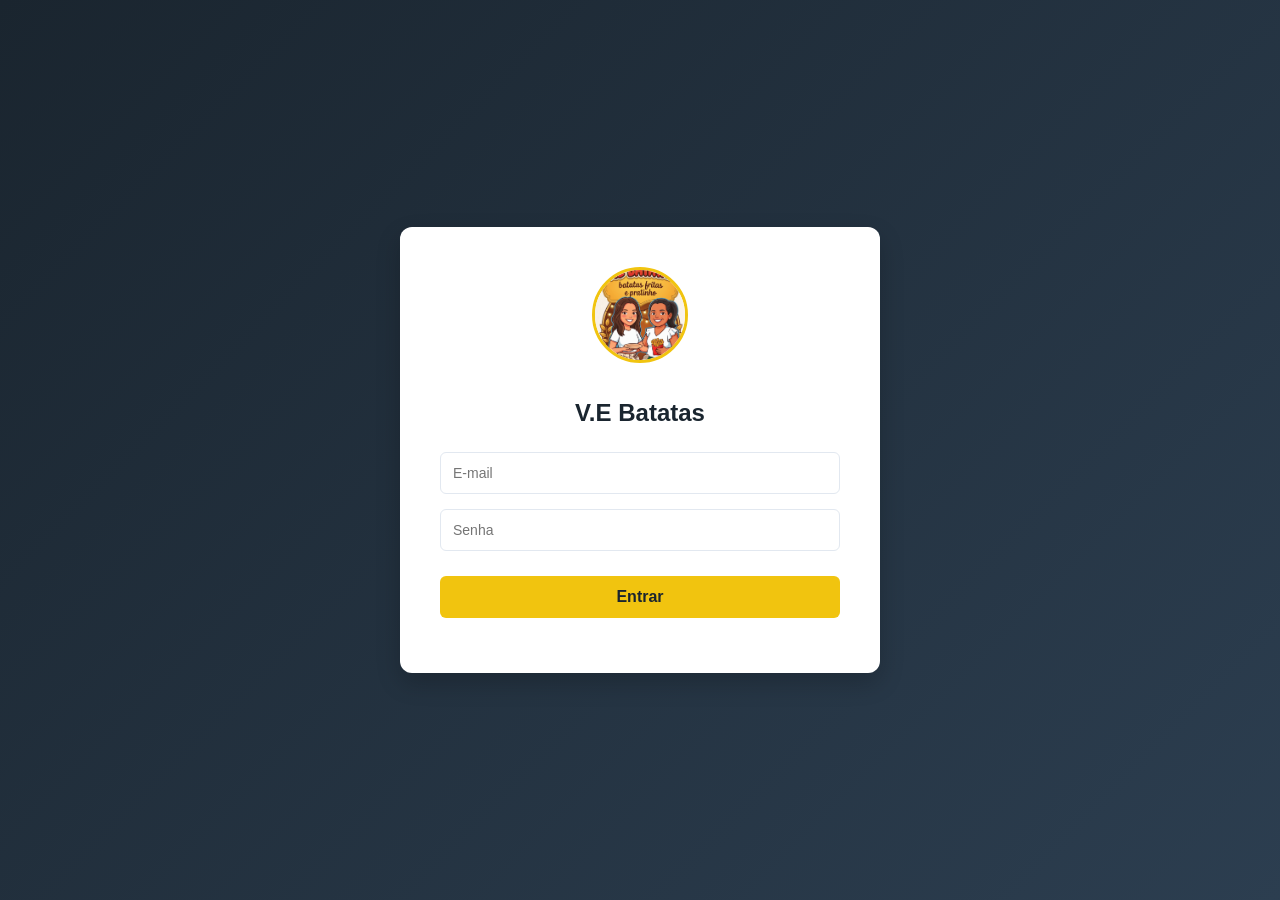
<file: index.html>
<!DOCTYPE html>
<html lang="pt-BR">
<head>
    <meta charset="UTF-8">
    <meta name="viewport" content="width=device-width, initial-scale=1.0">
    <title>V.E Batatas - Login</title>
    <link rel="stylesheet" href="css/style.css">
</head>
<body class="login-container">

    <div class="card">
        <img src="imagem.jpg" alt="V.E Batatas Logo" class="logo-login">
        <h1>V.E Batatas</h1>
        
        <div class="form-group">
            <input id="email" type="email" placeholder="E-mail">
        </div>
        
        <div class="form-group">
            <input id="senha" type="password" placeholder="Senha">
        </div>
        
        <button onclick="login()">Entrar</button>
        
        <p id="msg"></p>
    </div>

    <script src="js/config.js"></script>
    <script src="js/login.js"></script>
</body>
</html>
</file>
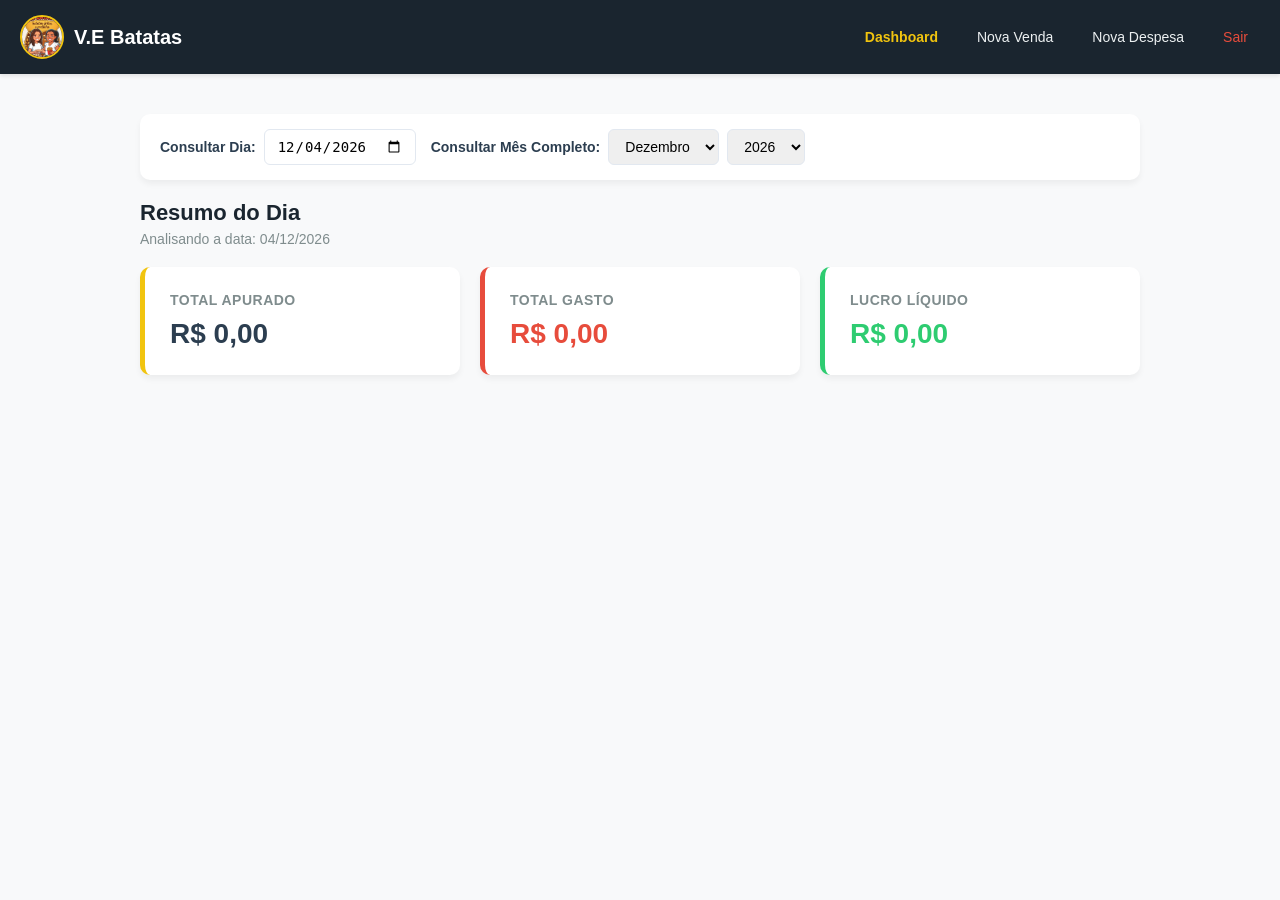
<file: dashboard.html>
<!DOCTYPE html>
<html lang="pt-BR">
<head>
    <meta charset="UTF-8">
    <meta name="viewport" content="width=device-width, initial-scale=1.0">
    <title>Dashboard - V.E Batatas</title>
    <link rel="stylesheet" href="css/style.css">
    <style>
        .filter-container {
            background: var(--card-bg);
            padding: 15px 20px;
            border-radius: 10px;
            margin-bottom: 20px;
            box-shadow: 0 4px 6px rgba(0,0,0,0.05);
            display: flex;
            gap: 15px;
            align-items: center;
            flex-wrap: wrap;
        }
        .filter-group {
            display: flex;
            align-items: center;
            gap: 8px;
        }
        .filter-group label {
            margin-bottom: 0;
            white-space: nowrap;
        }
        .filter-group input, .filter-group select {
            padding: 8px 12px;
            border: 1px solid var(--border);
            border-radius: 6px;
            font-size: 14px;
        }
        .section-title {
            margin: 30px 0 15px 0;
            color: #1a252f;
            font-size: 18px;
            border-bottom: 2px solid var(--primary);
            padding-bottom: 5px;
        }
    </style>
</head>
<body>

    <!-- Menu de Navegação Superior -->
    <nav class="navbar">
        <a href="dashboard.html" class="navbar-brand">
            <img src="imagem.jpg" alt="Logo" class="navbar-logo">
            <span>V.E Batatas</span>
        </a>
        <div class="navbar-menu">
            <a href="dashboard.html" style="font-weight: bold; color: var(--primary);">Dashboard</a>
            <a href="vendas.html">Nova Venda</a>
            <a href="despesas.html">Nova Despesa</a>
            <a href="index.html" style="color: var(--danger);">Sair</a>
        </div>
    </nav>

    <div class="container">
        
        <!-- Seletores de Período para controle dinâmico -->
        <div class="filter-container">
            <div class="filter-group">
                <label for="filtroData">Consultar Dia:</label>
                <input type="date" id="filtroData" onchange="alternarFiltro('dia')">
            </div>
            
            <div class="filter-group">
                <label for="filtroMes">Consultar Mês Completo:</label>
                <select id="filtroMes" onchange="alternarFiltro('mes')">
                    <option value="01">Janeiro</option>
                    <option value="02">Fevereiro</option>
                    <option value="03">Março</option>
                    <option value="04">Abril</option>
                    <option value="05">Maio</option>
                    <option value="06">Junho</option>
                    <option value="07">Julho</option>
                    <option value="08">Agosto</option>
                    <option value="09">Setembro</option>
                    <option value="10">Outubro</option>
                    <option value="11">Novembro</option>
                    <option value="12">Dezembro</option>
                </select>
                <select id="filtroAno" onchange="alternarFiltro('mes')">
                    <option value="2026">2026</option>
                    <option value="2027">2027</option>
                </select>
            </div>
        </div>

        <h2 id="tituloPeriodo" style="color: #1a252f; font-size: 22px; margin-bottom: 5px;">Resumo de Hoje</h2>
        <p id="subtituloPeriodo" style="color: var(--text-light); margin: 0 0 20px 0; font-size: 14px;"></p>
        
        <div class="grid">
            <div class="box box-vendas">
                <h3>Total Apurado</h3>
                <p id="vendasTotal" class="text-vendas">R$ 0,00</p>
            </div>
            
            <div class="box box-despesas">
                <h3>Total Gasto</h3>
                <p id="despesasTotal" class="text-despesas">R$ 0,00</p>
            </div>
            
            <div class="box box-lucro">
                <h3>Lucro Líquido</h3>
                <p id="lucroTotal" class="text-lucro">R$ 0,00</p>
            </div>
        </div>
    </div>

    <script src="js/config.js"></script>
    <script src="js/dashboard.js"></script>
</body>
</html>
</file>
<file: css/style.css>
/* Paleta de Cores Moderna e Clean */
:root {
    --bg-color: #f8f9fa;
    --card-bg: #ffffff;
    --primary: #f1c40f; /* Tom Batata/Ouro */
    --primary-dark: #d4ac0d;
    --text-color: #2c3e50;
    --text-light: #7f8c8d;
    --success: #2ecc71;
    --danger: #e74c3c;
    --border: #e2e8f0;
}

body {
    font-family: 'Segoe UI', Roboto, Helvetica, Arial, sans-serif;
    background-color: var(--bg-color);
    color: var(--text-color);
    margin: 0;
    padding: 0;
    box-sizing: border-box;
}

/* Navbar de Navegação */
.navbar {
    background-color: #1a252f;
    padding: 15px 20px;
    display: flex;
    justify-content: space-between;
    align-items: center;
    box-shadow: 0 2px 4px rgba(0,0,0,0.1);
}

.navbar-brand {
    display: flex;
    align-items: center;
    gap: 10px;
    color: white;
    font-size: 20px;
    font-weight: bold;
    text-decoration: none;
}

.navbar-logo {
    width: 40px;
    height: 40px;
    border-radius: 50%;
    object-fit: cover;
    border: 2px solid var(--primary);
}

.navbar-menu {
    display: flex;
    gap: 15px;
}

.navbar-menu a {
    color: #ecf0f1;
    text-decoration: none;
    padding: 8px 12px;
    border-radius: 5px;
    transition: background 0.3s;
    font-size: 14px;
}

.navbar-menu a:hover {
    background-color: rgba(255,255,255,0.1);
}

/* Container Principal */
.container {
    max-width: 1000px;
    margin: 40px auto;
    padding: 0 20px;
}

/* Tela de Login (Card Centralizado) */
.login-container {
    display: flex;
    justify-content: center;
    align-items: center;
    min-height: 100vh;
    background: linear-gradient(135deg, #1a252f 0%, #2c3e50 100%);
}

.card {
    width: 100%;
    max-width: 400px;
    background: var(--card-bg);
    padding: 40px;
    border-radius: 12px;
    box-shadow: 0 10px 25px rgba(0,0,0,0.2);
    text-align: center;
}

.card .logo-login {
    width: 90px;
    height: 90px;
    border-radius: 50%;
    object-fit: cover;
    margin-bottom: 15px;
    border: 3px solid var(--primary);
}

.card h1 {
    font-size: 24px;
    margin-bottom: 25px;
    color: #1a252f;
}

/* Formulários */
.form-group {
    margin-bottom: 15px;
    text-align: left;
}

label {
    display: block;
    margin-bottom: 5px;
    font-weight: 600;
    font-size: 14px;
}

input {
    width: 100%;
    padding: 12px;
    border: 1px solid var(--border);
    border-radius: 6px;
    font-size: 14px;
    box-sizing: border-box;
    transition: border 0.3s;
}

input:focus {
    border-color: var(--primary);
    outline: none;
}

button {
    width: 100%;
    padding: 12px;
    background-color: var(--primary);
    color: #1a252f;
    border: none;
    border-radius: 6px;
    font-size: 16px;
    font-weight: bold;
    cursor: pointer;
    transition: background 0.3s;
    margin-top: 10px;
}

button:hover {
    background-color: var(--primary-dark);
}

/* Grid do Dashboard */
.grid {
    display: grid;
    grid-template-columns: repeat(auto-fit, minmax(250px, 1fr));
    gap: 20px;
    margin-top: 20px;
}

.box {
    background: var(--card-bg);
    padding: 25px;
    border-radius: 10px;
    box-shadow: 0 4px 6px rgba(0,0,0,0.05);
    border-left: 5px solid var(--border);
    transition: transform 0.2s;
}

.box:hover {
    transform: translateY(-3px);
}

.box h3 {
    margin: 0 0 10px 0;
    font-size: 14px;
    text-transform: uppercase;
    color: var(--text-light);
    letter-spacing: 0.5px;
}

.box p {
    margin: 0;
    font-size: 28px;
    font-weight: bold;
}

/* Cores dinâmicas dos Boxes */
.box-vendas { border-left-color: var(--primary); }
.box-despesas { border-left-color: var(--danger); }
.box-lucro { border-left-color: var(--success); }

.text-vendas { color: var(--text-color); }
.text-despesas { color: var(--danger); }
.text-lucro { color: var(--success); }

/* Mensagens de Feedback */
#msg {
    margin-top: 15px;
    font-size: 14px;
    color: var(--danger);
    font-weight: bold;
}
</file>
